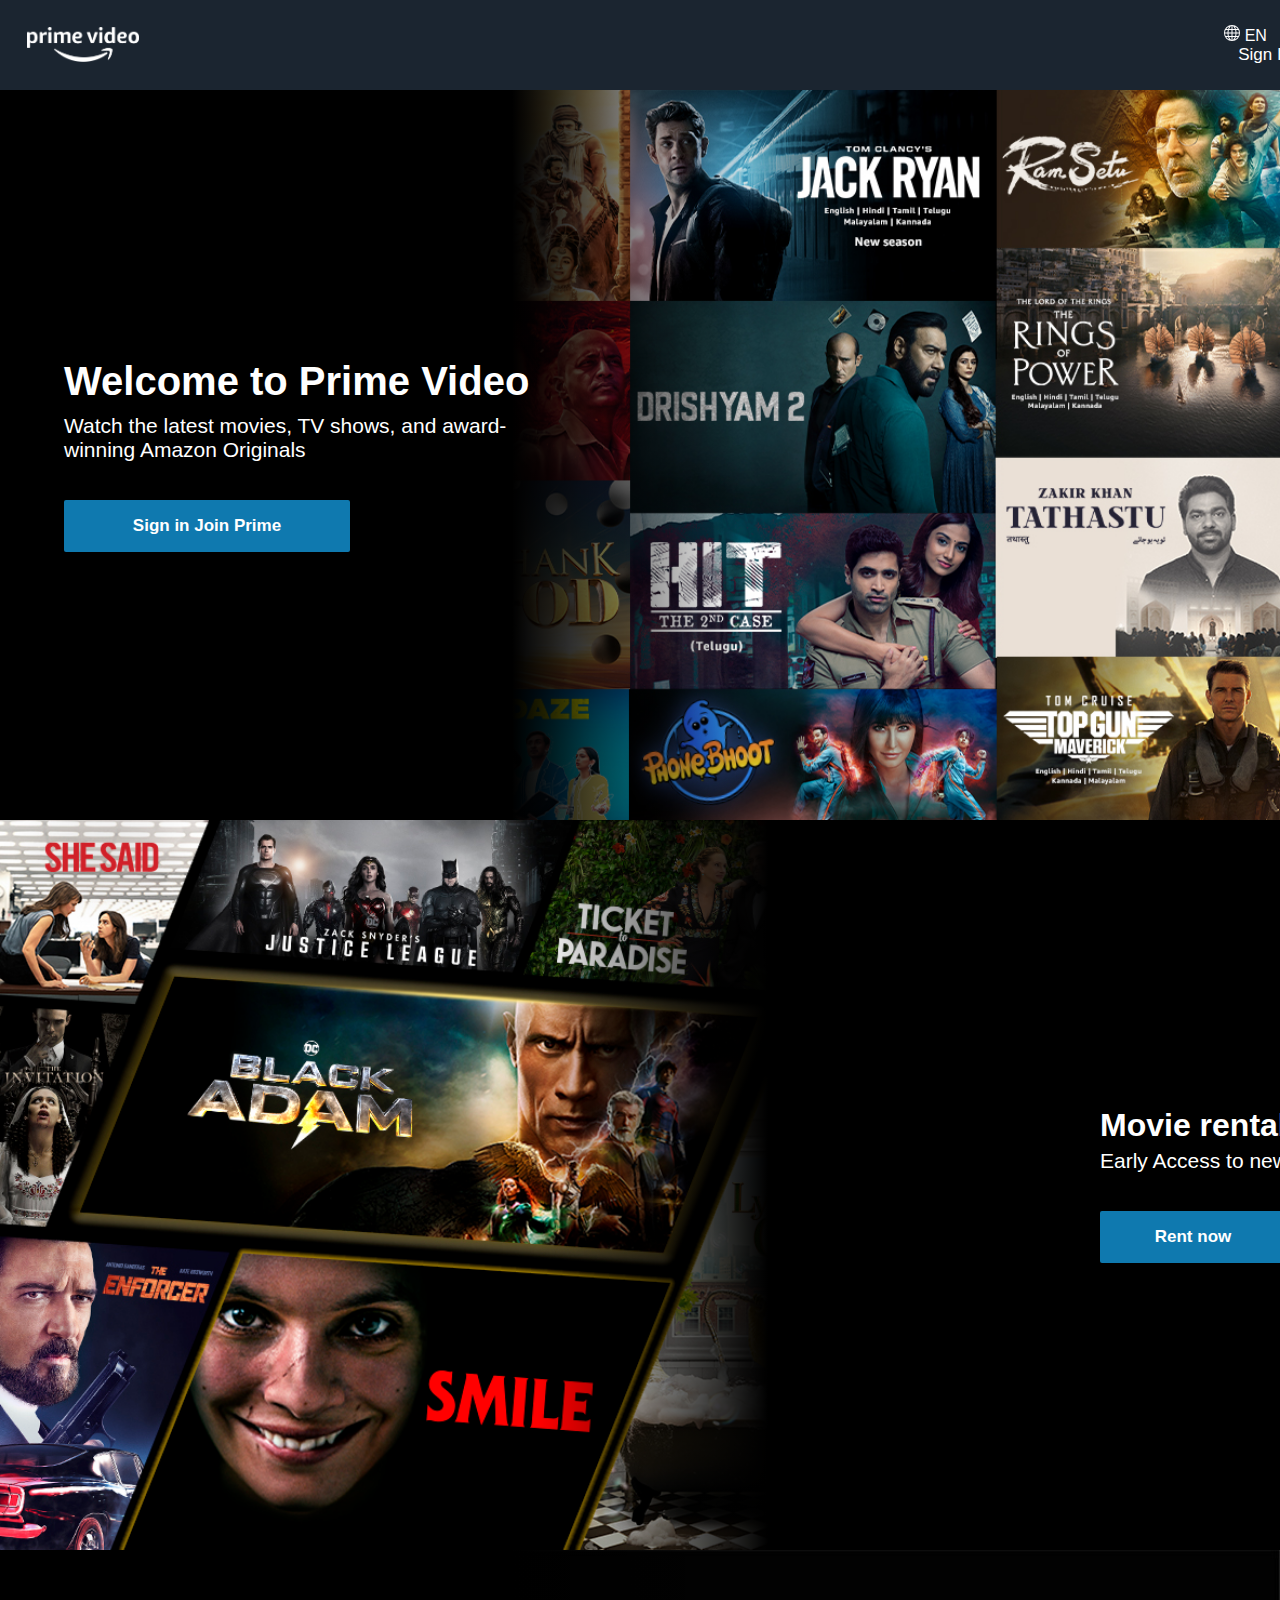
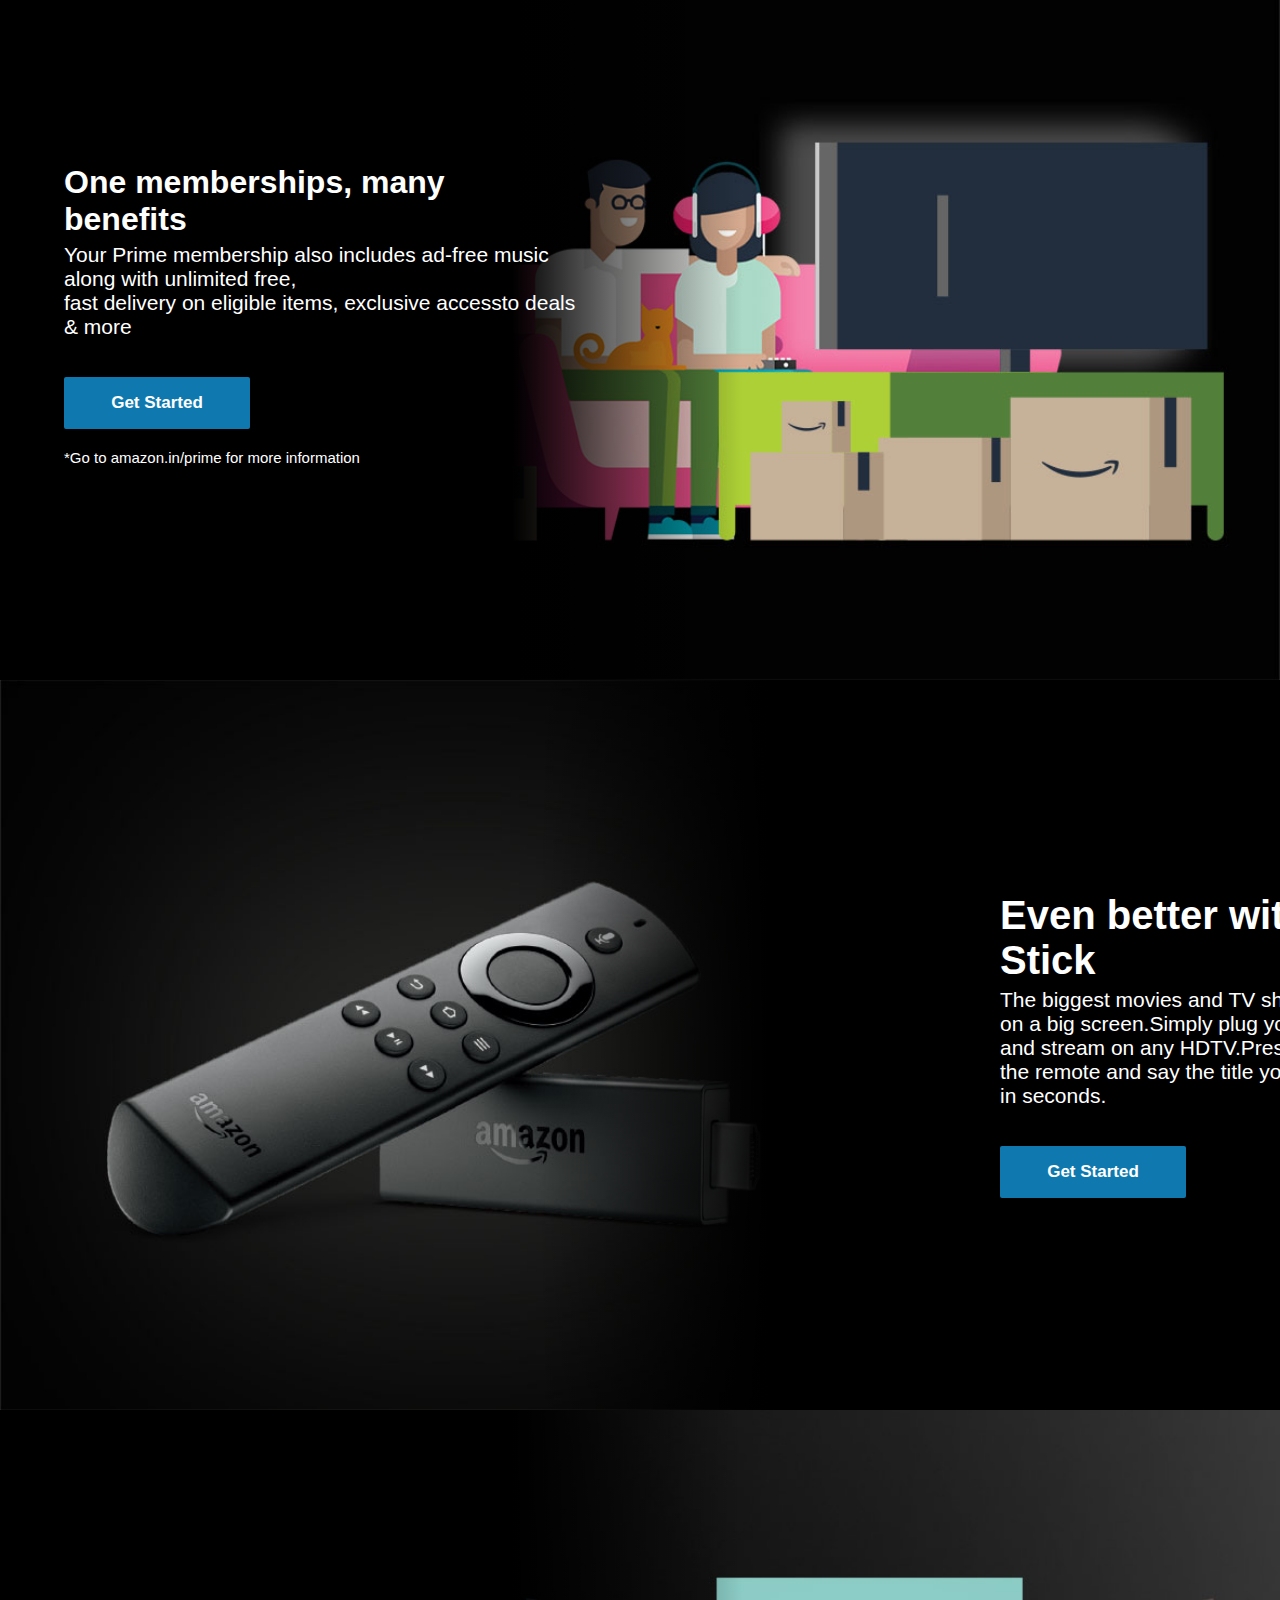
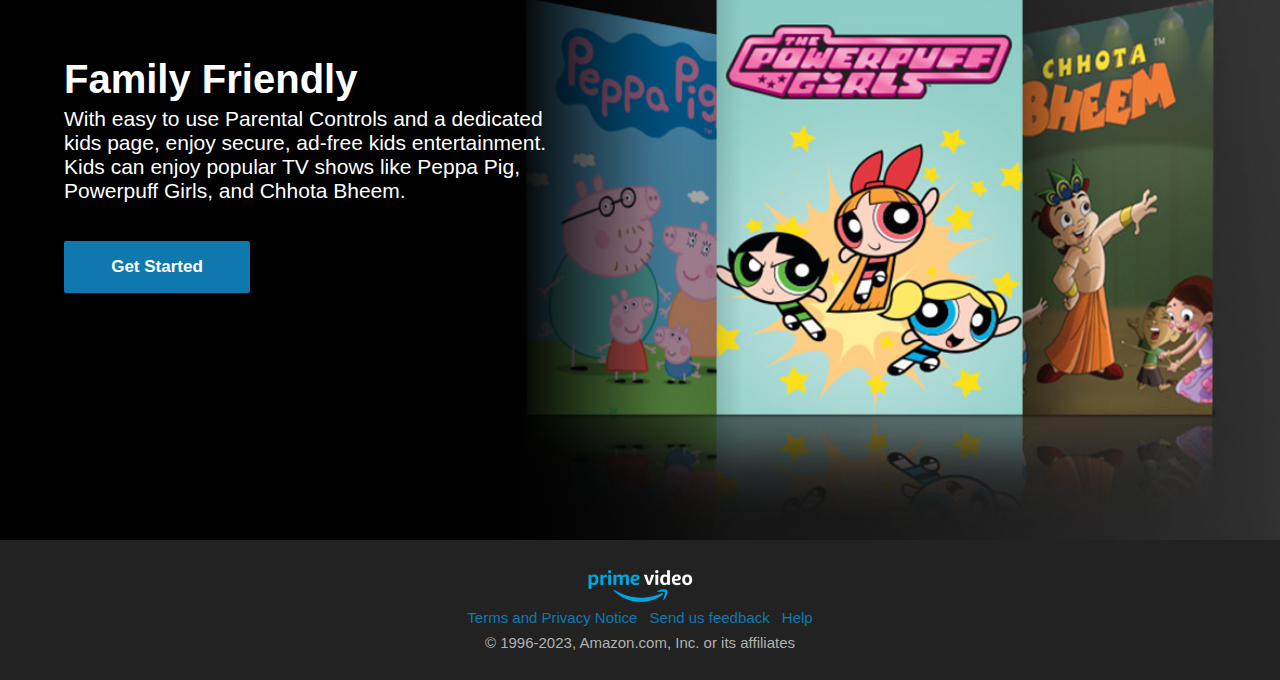
<file: index.html>
<!DOCTYPE html>
<html lang="en">


<head>
    <meta charset="UTF-8">
    <meta http-equiv="X-UA-Compatible" content="IE=edge">
    <meta name="viewport" content="width=device-width, initial-scale=1.0">
    <title>Prime Video</title>
    <link rel="stylesheet" href="index.css">
    <link rel="icon" type="image/x-icon" href="images2/favicon.png">
</head>

<body>

    <div class="whole">
        <header class="head">
            <div class="logo">
                <a href="https://virajbhavsarv.github.io/primevideo/" id="alogo">
                    <div class="navlogo">Go To Home Page</div>
                </a>
            </div>
            <div class="right">
                <span class="lang">
                    <svg xmlns="http://www.w3.org/2000/svg" xmlns:xlink="http://www.w3.org/1999/xlink" aria-hidden="true" focusable="false" width="1em" height="1em" preserveAspectRatio="xMidYMid meet" viewBox="0 0 16 16" class="iconify" data-icon="bi:globe" data-inline="false" style="transform: rotate(360deg);"><path fill="currentColor" d="M0 8a8 8 0 1 1 16 0A8 8 0 0 1 0 8zm7.5-6.923c-.67.204-1.335.82-1.887 1.855A7.97 7.97 0 0 0 5.145 4H7.5V1.077zM4.09 4a9.267 9.267 0 0 1 .64-1.539a6.7 6.7 0 0 1 .597-.933A7.025 7.025 0 0 0 2.255 4H4.09zm-.582 3.5c.03-.877.138-1.718.312-2.5H1.674a6.958 6.958 0 0 0-.656 2.5h2.49zM4.847 5a12.5 12.5 0 0 0-.338 2.5H7.5V5H4.847zM8.5 5v2.5h2.99a12.495 12.495 0 0 0-.337-2.5H8.5zM4.51 8.5a12.5 12.5 0 0 0 .337 2.5H7.5V8.5H4.51zm3.99 0V11h2.653c.187-.765.306-1.608.338-2.5H8.5zM5.145 12c.138.386.295.744.468 1.068c.552 1.035 1.218 1.65 1.887 1.855V12H5.145zm.182 2.472a6.696 6.696 0 0 1-.597-.933A9.268 9.268 0 0 1 4.09 12H2.255a7.024 7.024 0 0 0 3.072 2.472zM3.82 11a13.652 13.652 0 0 1-.312-2.5h-2.49c.062.89.291 1.733.656 2.5H3.82zm6.853 3.472A7.024 7.024 0 0 0 13.745 12H11.91a9.27 9.27 0 0 1-.64 1.539a6.688 6.688 0 0 1-.597.933zM8.5 12v2.923c.67-.204 1.335-.82 1.887-1.855c.173-.324.33-.682.468-1.068H8.5zm3.68-1h2.146c.365-.767.594-1.61.656-2.5h-2.49a13.65 13.65 0 0 1-.312 2.5zm2.802-3.5a6.959 6.959 0 0 0-.656-2.5H12.18c.174.782.282 1.623.312 2.5h2.49zM11.27 2.461c.247.464.462.98.64 1.539h1.835a7.024 7.024 0 0 0-3.072-2.472c.218.284.418.598.597.933zM10.855 4a7.966 7.966 0 0 0-.468-1.068C9.835 1.897 9.17 1.282 8.5 1.077V4h2.355z"></path></svg>
                    <span class="iconify" data-icon="bi:globe" data-inline="false"></span>
                    <span class="role">EN</span>

                </span>
                <span class="sigin">
                    <a href="signin.html"
                        class="sigin">Sign In</a>
                </span>
            </div>
        </header>

        <div class="content">

            <!-- Part-1 -->
            <div class="login-now">
                <div class="content-left">
                    <h1 class="welcome">
                        Welcome to Prime Video
                    </h1>
                    <p class="join"> Watch the latest movies, TV shows, and award-winning Amazon Originals</p>

                    <span class="login-prime"> <a
                            href="signin.html"
                            class="login-link">Sign in Join Prime</a>
                    </span>
                </div>

            </div>

            <!-- Part-2 -->
            <div class="start">
                <div class="content-right">
                    <h1 class="Entertainment">Movie rentals on Prime Video</h1>
                    <p class="detail">Early Access to new movies, before digital subscription
                    </p>
                    <span class="started">
                        <a href="signin.html"
                            class="start-link">Rent now</a>
                    </span>

                </div>

            </div>

            <!-- Part-3 -->
            <div class="memberships">
                <div class="content-left-2">
                    <h1 class="member-h1">One memberships, many benefits</h1>
                    <p class="benefits">Your Prime membership also includes ad-free music along with unlimited
                        free,<br>fast delivery on eligible items, exclusive accessto deals & more
                    </p>
                    <span class="started">
                        <a href="signin.html"
                            class="start-link">Get Started</a>

                    </span>
                    <p class="asterik">*Go to amazon.in/prime for more information</p>

                </div>

            </div>
            <!-- Part-4 -->
            <div class="tv-stick">
                <div class="content-right-2">
                    <h1 class="firetv-h1">Even better with Fire TV Stick</h1>
                    <p class="firetv-use">The biggest movies and TV shows are always better on a big screen.Simply plug
                        your
                        Amazon Fire TV Stick and stream on any HDTV.Press the voice button on the remote and say the
                        title
                        you want to watch to find it in seconds.
                    </p>
                    <span class="started">
                        <a href="signin.html"
                            class="start-link">Get Started</a>

                    </span>

                </div>

            </div>

        
            <!-- Part-6 -->
            <div class="family">
                <div class="content-left-3">
                    <h1 class="friendly">Family Friendly</h1>
                    <p class="friend">With easy to use Parental Controls and a dedicated kids page, enjoy secure,
                        ad-free
                        kids entertainment. Kids can enjoy popular TV shows like Peppa Pig, Powerpuff Girls, and Chhota
                        Bheem.</p>
                    <span class="started">
                        <a href="signin.html"
                            class="start-link">Get Started</a>

                    </span>
                </div>

            </div>

        </div>

        <!-- footer -->

        <footer class="foot">
            <div class="foot-logo">
                <img src="images2/footer.png"
                    alt="" class="ft-img">

            </div>
            <div class="foot-links">
                <ul class="list-of-links">

                    <li><a href="https://github.com/VirajBhavsarv/primevideo" class="links">Terms and Privacy
                            Notice</a></li>
                    <li><a href="https://github.com/VirajBhavsarv/primevideo" class="links">Send us feedback</a></li>

                    <li><a href="https://github.com/VirajBhavsarv/primevideo" class="links">Help</a></li> <br>  
                    <li>
                        <p class="link-para">© 1996-2023, Amazon.com, Inc. or its affiliates</p>
                    </li>
                </ul>
            </div>
        </footer>

    </div>

</body>

</html>
</file>
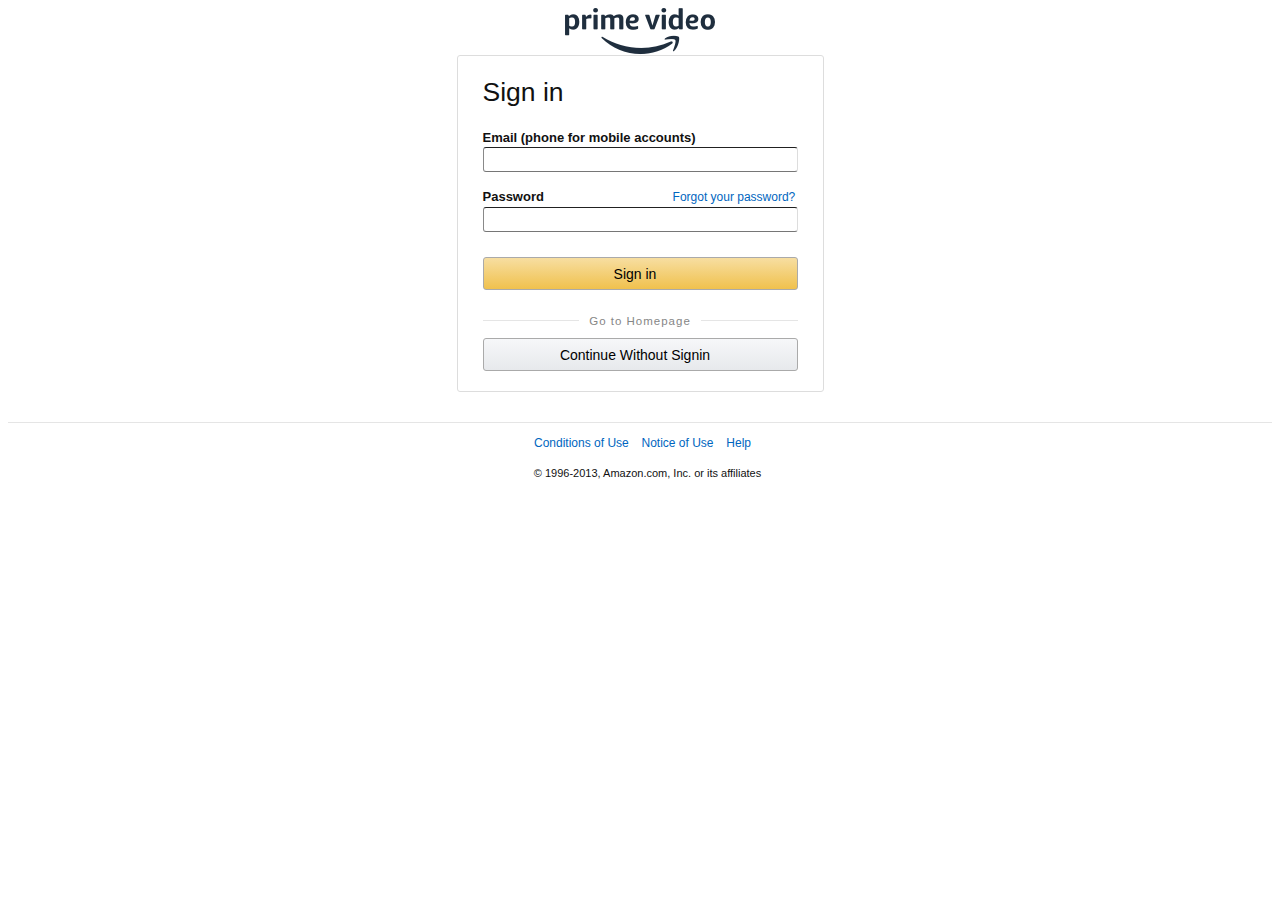
<file: signin.html>
<html>

<head>
  <meta charset="utf-8">
  <title>Sign In</title>
  <link rel="stylesheet" href="signin.css">
  <link rel="icon" type="image/x-icon" href="images2/favicon.png">
</head>

<body>
  <img src="images2/signin.png" alt="Amazon.com" />

  <div id="signInBorder">
    <p id="SignInTxt">
      Sign in
    </p>

    <label>
      <strong>Email (phone for mobile accounts)</strong>
      <br>
      <input type="email" name="email" value="">
    </label>

    <br>

    <label>
      <strong>Password</strong>
      <span><a href="#" id="password">Forgot your password?</a></span>
      <br>
      <input type="password" name="password" value="">
    </label>

    <div>
      <button id="amazon"><a id="logon" href="index.html">Sign in</a> </button>
    </div>

    <div id="createAccount">
      <h2><span>Go to Homepage</span></h2>
      <button id="newAccount" name="newAcct"><a id="logon" href="index.html"> Continue Without Signin</a></button>
    </div>



  </div>

  <hr id="footer">

  <div class="extra">
    <p class="links"><a href="#" id="first">Conditions of Use</a>
      <a href="#">Notice of Use</a>
      <a href="#">Help</a>
    </p>
    <p class="links" id="special">
      © 1996-2013, Amazon.com, Inc. or its affiliates
    </p>
  </div>


</body>

</html>
</file>
<file: index.css>
* {
    margin: 0;
    padding: 0;
}

html {
    padding: 0;
    display: block;
    margin-right: 1px;
    /* width: 143%; */
    box-sizing: border-box;
    width: 100%;
}

body {

    font-family: Amazon Ember,
        Amazon Arabic Ember,
        Arial,
        sans-serif !important;
    overflow-x: hidden;


}

.whole {

    width: 100%;
}

/* Header */
.head {
    padding: 15px 17px;
    display: flex;
    height: 100%;
    width: 100%;
    background-color: #1b2530;
    align-items: center;
}

.navlogo {
    background-image: url(images2/nav.png);
    display: inline-block;
    background-repeat: no-repeat;
    background-size: contain;
    text-indent: -9999px;
    width: 112px;
    height: 40px;
    position: relative;
    top: 2px;
    background-position: left 0;
    margin: 10px;

}

.right {
    display: block;
    justify-content: center;
    margin-left: 84%;
}

.iconify {
    color: white;
}

.head div {
    color: white;
}

.lang {
    align-items: center;
    width: 100%;

}

.sigin {

    margin-left: 7px;
    font-size: 17px;
    color: white;
    text-decoration: none;
}

/* Part-1 */

.content {
    display: block;
    width: 100%;
}

.login-now {
    background-color: #000;
    background-image: linear-gradient(to right, #000 40%, transparent 58%),
        url('images2/first.jpeg');
    background-position: right top;
    background-repeat: no-repeat;
    background-size: cover;
}

.content-left {
    display: flex;
    justify-content: center;
    color: white;
    flex-flow: column nowrap;
    min-height: 70vh;
    position: relative;
    padding: 50px 5%;
    width: 40%;
    /* width: 1500px; */
}

.welcome {
    font-size: 2.5em;
    font-weight: 700;
}

.join {
    margin-top: 10px;
    font-size: 21px;
}

.login-prime {
    background-color: #0f79af;
    color: #fff;
    margin-top: 38px;
    padding: 16px 18px 16px;
    border-radius: 2px;
    width: 250px;
    text-align: center;

}

.login-link {
    text-decoration: none;
    color: white;
    font-size: 17px;
    font-weight: 700;

}

/* Part-2 */

.start {
    background-color: #000;
    background-image: linear-gradient(to left, #000 40%, transparent 58%), url('images2/second.jpeg');
    background-position: left top;
    background-repeat: no-repeat;
    background-size: cover;
}

.content-right {
    display: flex;
    justify-content: center;
    color: white;
    flex-flow: column nowrap;
    min-height: 70vh;
    position: relative;
    padding: 50px 5%;
    width: 58%;
    /* width: 1500px; */
    padding-left: 1100px;
}

.entertainment {
    font-size: 2.5em;
    font-weight: 700;
}

.detail {
    margin-top: 5px;
    font-size: 21px;
}

.started {
    background-color: #0f79af;
    color: #fff;
    margin-top: 38px;
    padding: 16px 18px 16px;
    border-radius: 2px;
    width: 150px;
    text-align: center;
}

.start-link {
    text-decoration: none;
    color: white;
    font-size: 17px;
    font-weight: 700;

}

/* Part-3 */

.memberships {
    background-color: #000;
    background-image: linear-gradient(to right, #000 40%, transparent 58%), url('images2/PRIME_multi-benefit_MAGNET_2X._CB1519820207_.jpg');
    background-position: right top;
    background-repeat: no-repeat;
    background-size: cover;
}

.content-left-2 {
    display: flex;
    justify-content: center;
    color: white;
    flex-flow: column nowrap;
    min-height: 70vh;
    position: relative;
    padding: 50px 5%;
    width: 40%;
    /* width: 1500px; */

}

.memeber-h1 {
    font-size: 2.5em;
}

.benefits {
    margin-top: 5px;
    font-size: 21px;
}

.asterik {
    margin-top: 20px;
    font-size: 15px;
    font-weight: 500;
}


/* Part-4 */

.tv-stick {

    background-color: #000;
    background-image: linear-gradient(to left, #000 40%, transparent 58%), url('images2/MLP_Template_Image_Left.jpg');
    background-position: left top;
    background-repeat: no-repeat;
    background-size: cover;
}

.content-right-2 {
    display: flex;
    justify-content: center;
    color: white;
    flex-flow: column nowrap;
    min-height: 70vh;
    position: relative;
    width: 40%;
    padding: 50px 5%;
    /* width: 1500px; */
    padding-left: 1000px;

}

.firetv-h1 {
    font-size: 2.5em;
}

.firetv-use {
    margin-top: 5px;
    font-size: 21px;
}


/* Part-6 */
.family {

    background-color: #000;
    background-image: linear-gradient(to right, #000 40%, transparent 58%), url('images2/IN-kids-30Jan._CB1517304519_.jpg');
    background-position: right top;
    background-repeat: no-repeat;
    background-size: cover;

}

.content-left-3 {
    display: flex;
    justify-content: center;
    color: white;
    flex-flow: column nowrap;
    min-height: 70vh;
    position: relative;
    padding: 50px 5%;
    width: 40%;
}

.friendly {
    font-size: 2.5em;
}

.friend {
    margin-top: 5px;
    font-size: 21px;
}

/* footer */

.foot {

    text-align: center;
    background-color: #222;
    font-size: 15px;
    padding: 30px;
    height: 80px;
}

.foot-links {
    display: flex;
    justify-content: center;

}

.lis-of-links {
    display: flex;
    text-decoration: none;
}

.list-of-links li {
    display: inline-block;
    text-decoration: none;
    list-style: none;
    padding: 4px;

}

.links {
    text-decoration: none;
    color: #0f79af;

}

.link-para {
    color: #b1b1b1
}
</file>
<file: signin.css>
#amazon{
    width:315px;
    height:33px;
    font-size:14px;
  
    background: linear-gradient(#F7DEA1, #F0C14D);
    border: 0.5px solid #aaaaaa;
    border-radius:3px;
    margin-top: 10px;
  }

 #logon,a:link{
    color:black;
    font-size:14px;
    text-decoration: none;
 }
  
  #amazon:hover{
  background: linear-gradient(#F5D68A, #EEBA36);
  }
  
  
  
  body {
      font-size: 13px;
      line-height: 19px;
      color: #111;
      font-family: Arial,sans-serif;
  }
  
  img{
    margin: auto;
    display: block;
  }
  
  #signInBorder{
    position: static;
    margin: 0 auto;
    border-color: #DDDDDD;
    border: 0.5px solid #DDDDDD;
    border-radius: 3px;
    width: 340px;
    padding-left: 25px;
  }
  
  input{
    border-left-color: #DDDDDD;
    border-right-color: #DDDDDD;
    border-radius: 3px;
    border-width: 0.2px;
    height: 25px;
    width: 315px;
    margin-bottom: 15px;
  
  }
  
  input:focus{
    -webkit-box-shadow: 0px 0px 1.5px 1.5px rgba(231,118,0,0.9);
    -moz-box-shadow: 0px 0px 1.5px 1.5px rgba(231,118,0,0.9);
    box-shadow: 0px 0px 1.5px 1.5px rgba(231,118,0,0.9);
    outline:0;
  }
  
  
  #SignInTxt{
    font-family: Arial, sans-serif;
    font-size: 26.5px;
  }
  
  h2 {
     color: rgb(134, 134, 134);
     font-weight: normal;
     letter-spacing: 1px;
     font-size: 11.5px;
     width: 315px;
     text-align: center;
     border-top: 1px solid rgba(0, 0, 0, 0.1);
     border-bottom: 1px solid rgba(255, 255, 255, 0.3);
     line-height: 0.1em;
     margin: 10px 0 20px;
     margin-bottom: 5px;
  }
  
  h2 span {
      background:#fff;
      padding:0 10px;
  }
  
  #createAccount{
    margin-top: 30px;
  }
  
  #newAccount{
    background: linear-gradient(#f6f7f9, #e7e9ec);
    margin-top: 10px;
    margin-bottom: 20px;
    width:315px;
    height:33px;
    font-size:14px;
    border: 0.5px solid #aaaaaa;
    border-radius:3px;
  }
  
  #newAccount:hover{
    background: linear-gradient(#f5f6f8, #d9dce1);
  }
  
  #footer{
    border: 0;
     height: 0;
     border-top: 1px solid rgba(0, 0, 0, 0.1);
     border-bottom: 1px solid rgba(255, 255, 255, 0.3);
     margin-top: 30px;
  }
  
  
  
  a:link{
    font-size: 12px;
    /*margin: 0 10px 0px 10px;*/
    margin-right: 10px;
    text-decoration: none;
    color: #0066c0
  }
  a:hover{
    text-decoration: underline;
    color: orangergb(230, 161, 28);
  }
  
  a:visited{
    color: #0066c0;
  }
  
   .links{
    font-size: 10px;
    text-align: center;
    padding-left: 15px;
  }
  
  #password{
    margin-left: 125px;
  }
  #special{
    font-size: 11px;
  }
</file>
